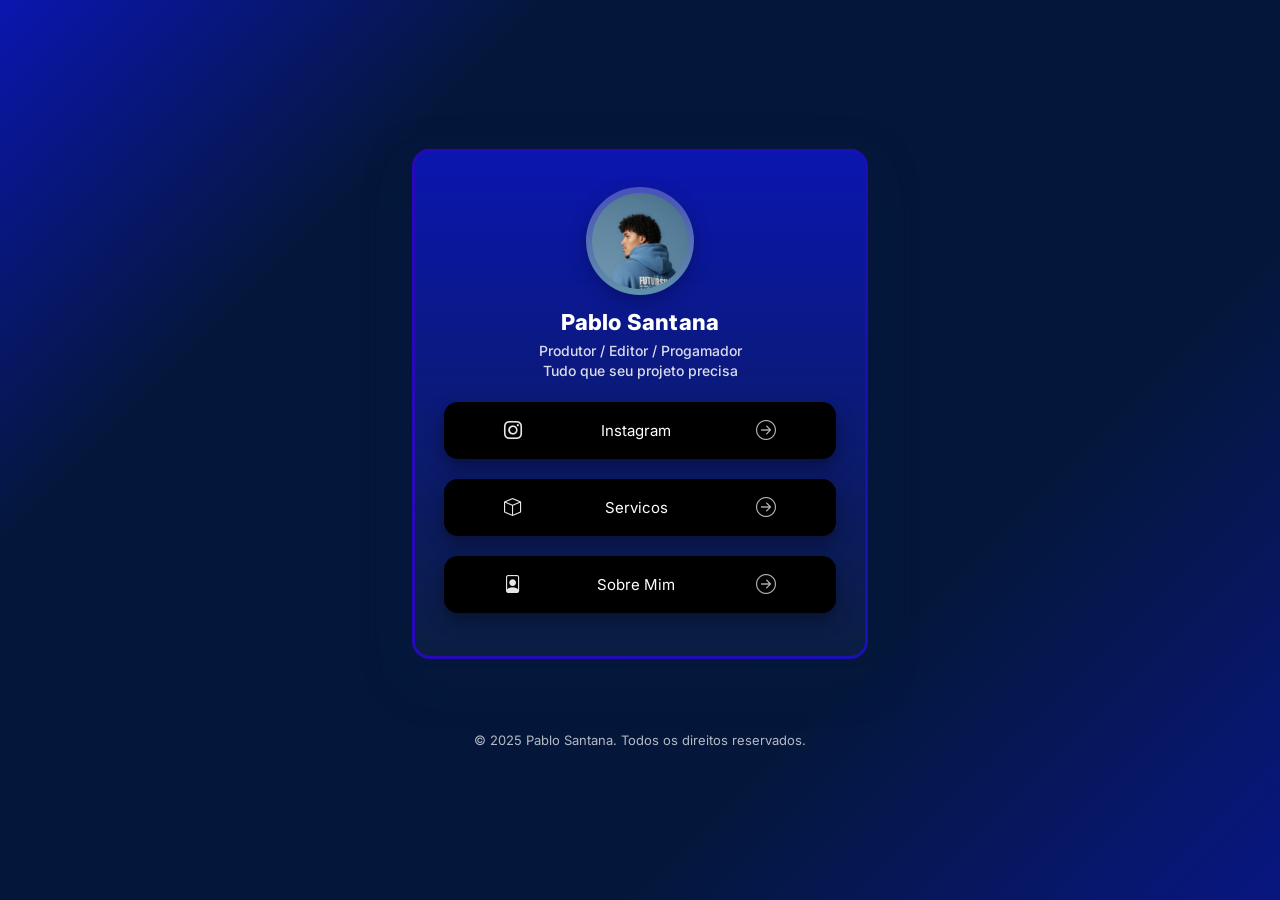
<file: pages/index.html>
<!doctype html>
<html lang="pt-BR">
<head>
  <meta charset="utf-8" />
  <meta name="viewport" content="width=device-width,initial-scale=1" />
  <title>Pablo Santana — Linkpage</title>
  <link rel="stylesheet" href="index.css">
  <!-- Fonte opcional -->
  <link rel="stylesheet" href="https://cdn.jsdelivr.net/npm/bootstrap-icons@1.11.3/font/bootstrap-icons.css">
  <link href="https://fonts.googleapis.com/css2?family=Inter:wght@300;500;700;800&display=swap" rel="stylesheet">
  <link rel="icon" href="perfil.jpeg" type="image/png">
</head>
<body>
  <div id="page-transition"></div>
  <main class="page">
    <section class="card" aria-label="Perfil de Pablo Santana">
      <div class="avatar-wrap">
        <img src="perfil.jpeg" alt="Foto de Amante" class="avatar">
      </div>

      <h1 class="name">Pablo Santana</h1>
      <p class="tagline">Produtor / Editor / Progamador <br/>Tudo que seu projeto precisa</p>

      <nav class="links" aria-label="Links sociais">
        <a class="btn" href="https://www.instagram.com/amante_mc/" target="_blank" rel="noopener">
          <span class="icon"><i class="bi bi-instagram"></i></span>
          <span class="textig">Instagram</span>
          <span class="out"><i class="bi bi-arrow-right-circle"></i></span>
        </a>

        <a class="btn" href="servicos.html" rel="noopener">
          <span class="icon"><i class="bi bi-box"></i></span>
          <span class="textyt">Servicos</span>
          <span class="out"><i class="bi bi-arrow-right-circle"></i></span>
        </a>


        <a class="btn" href="about.html" rel="noopener">
          <span class="icon"><i class="bi bi-file-person"></i></span>
          <span class="text">Sobre Mim</span>
          <span class="out"><i class="bi bi-arrow-right-circle"></i></span>
        </a>
      </nav>
    </section>
  </main>
 <footer>
  <p>&copy; 2025 Pablo Santana. Todos os direitos reservados.</p>
</footer>

<script src="transition.js"></script>

</body>
</html>
</file>
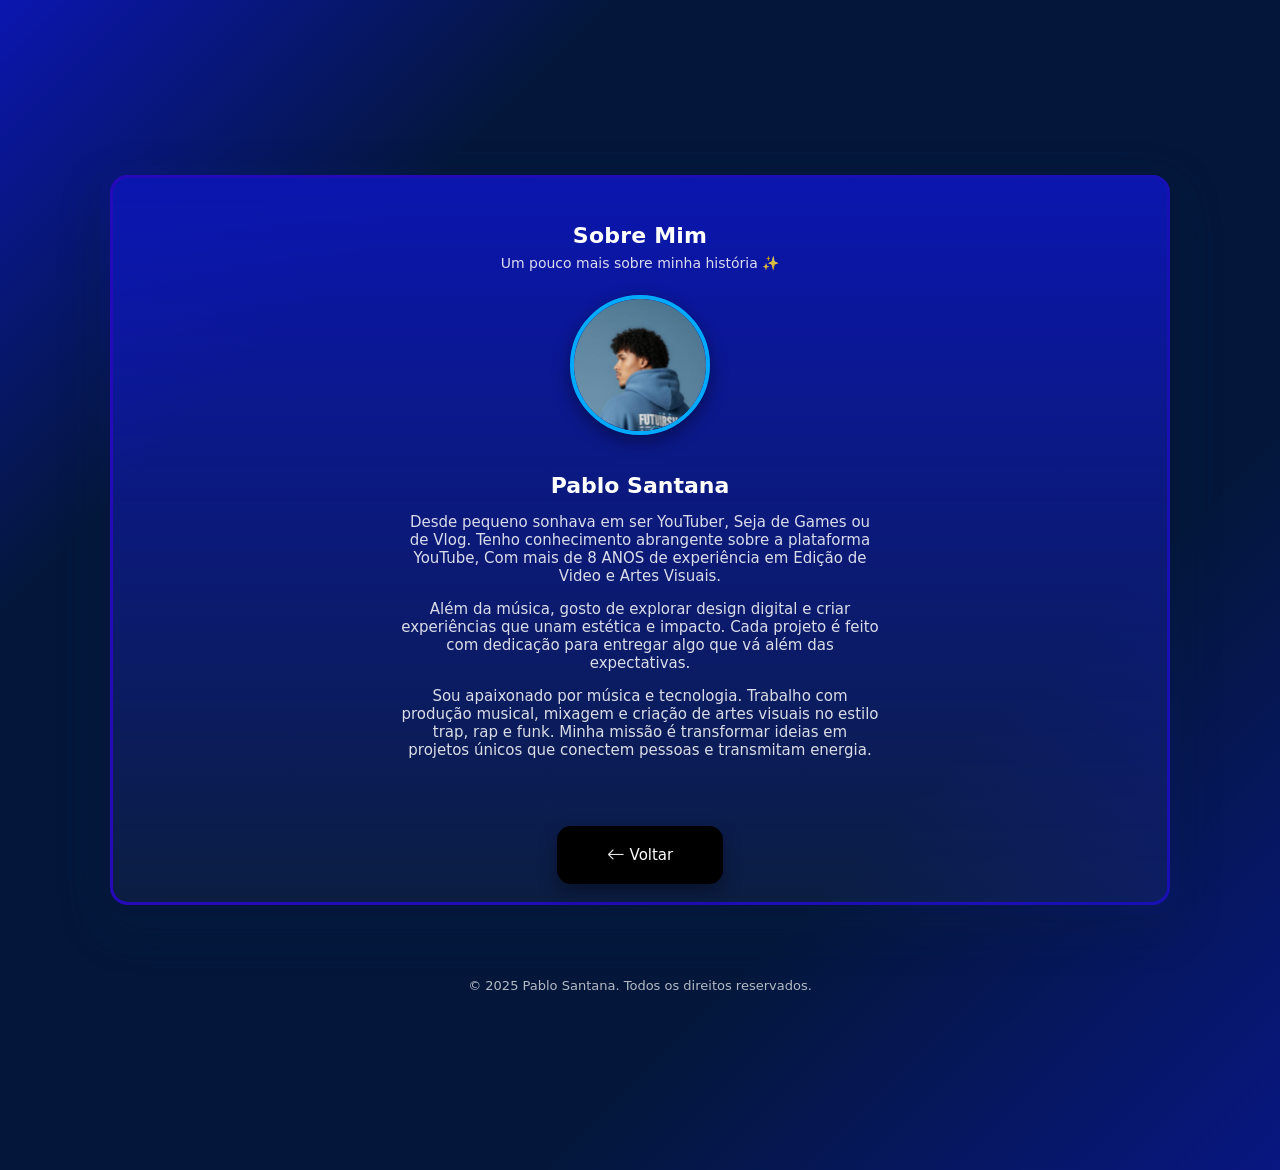
<file: pages/about.html>
<!doctype html>
<html lang="pt-BR">
<head>
  <meta charset="utf-8" />
  <meta name="viewport" content="width=device-width,initial-scale=1" />
  <title>Sobre Mim — Pablo Santana</title>
  <link rel="stylesheet" href="about.css">
  <link rel="stylesheet" href="https://cdn.jsdelivr.net/npm/bootstrap-icons@1.11.3/font/bootstrap-icons.css">
  <link rel="icon" href="perfil.jpeg" type="image/png">
  <style>
    /* estilo específico da página sobre */
    .about {
      display: flex;
      flex-direction: column;
      align-items: center;
      gap: 20px;
      text-align: center;
      margin-top: 20px;
      margin-bottom: 50px;
    }
    

    .about img {
      width: 140px;
      height: 140px;
      border-radius: 50%;
      object-fit: cover;
      border: 4px solid #0af;
      box-shadow: 0 6px 18px rgba(0,0,0,0.4);
    }

    .about h2 {
      font-size: 22px;
      margin-bottom: 10px;
      color: var(--text);
    }

    .about p {
      font-size: 15px;
      color: var(--muted);
      max-width: 480px;
    }
  </style>
</head>
<body>
  <div id="page-transition"></div>
  <main class="page">
    <section class="card">
      <h1 class="name">Sobre Mim</h1>
      <p class="tagline">Um pouco mais sobre minha história ✨</p>

      <div class="about">
        <img src="perfil.jpeg" alt="Foto de Pablo Santana">
        <div>
          <h2>Pablo Santana</h2>
          <p>
            Desde pequeno sonhava em ser YouTuber, Seja de Games ou de Vlog. Tenho conhecimento abrangente sobre a plataforma YouTube, Com mais de 8 ANOS de experiência em Edição de Video e Artes Visuais. 
          </p>
          <p>
            Além da música, gosto de explorar design digital e criar experiências que
            unam estética e impacto. Cada projeto é feito com dedicação para entregar
            algo que vá além das expectativas.
          </p>
          <p>
            Sou apaixonado por música e tecnologia. Trabalho com produção musical,
            mixagem e criação de artes visuais no estilo trap, rap e funk.  
            Minha missão é transformar ideias em projetos únicos que conectem pessoas
            e transmitam energia.
          </p>
        </div>
      </div>

      <br>
      
        <a class="btn" href="index.html">
        <span class="icon"><i class="bi bi-arrow-left"></i></span>
        <span class="text">Voltar</span>
      </a>

    </section>
  </main>
  <footer>
  <p>&copy; 2025 Pablo Santana. Todos os direitos reservados.</p>
</footer>

<script src="transition.js"></script>

</body>
</html>
</file>
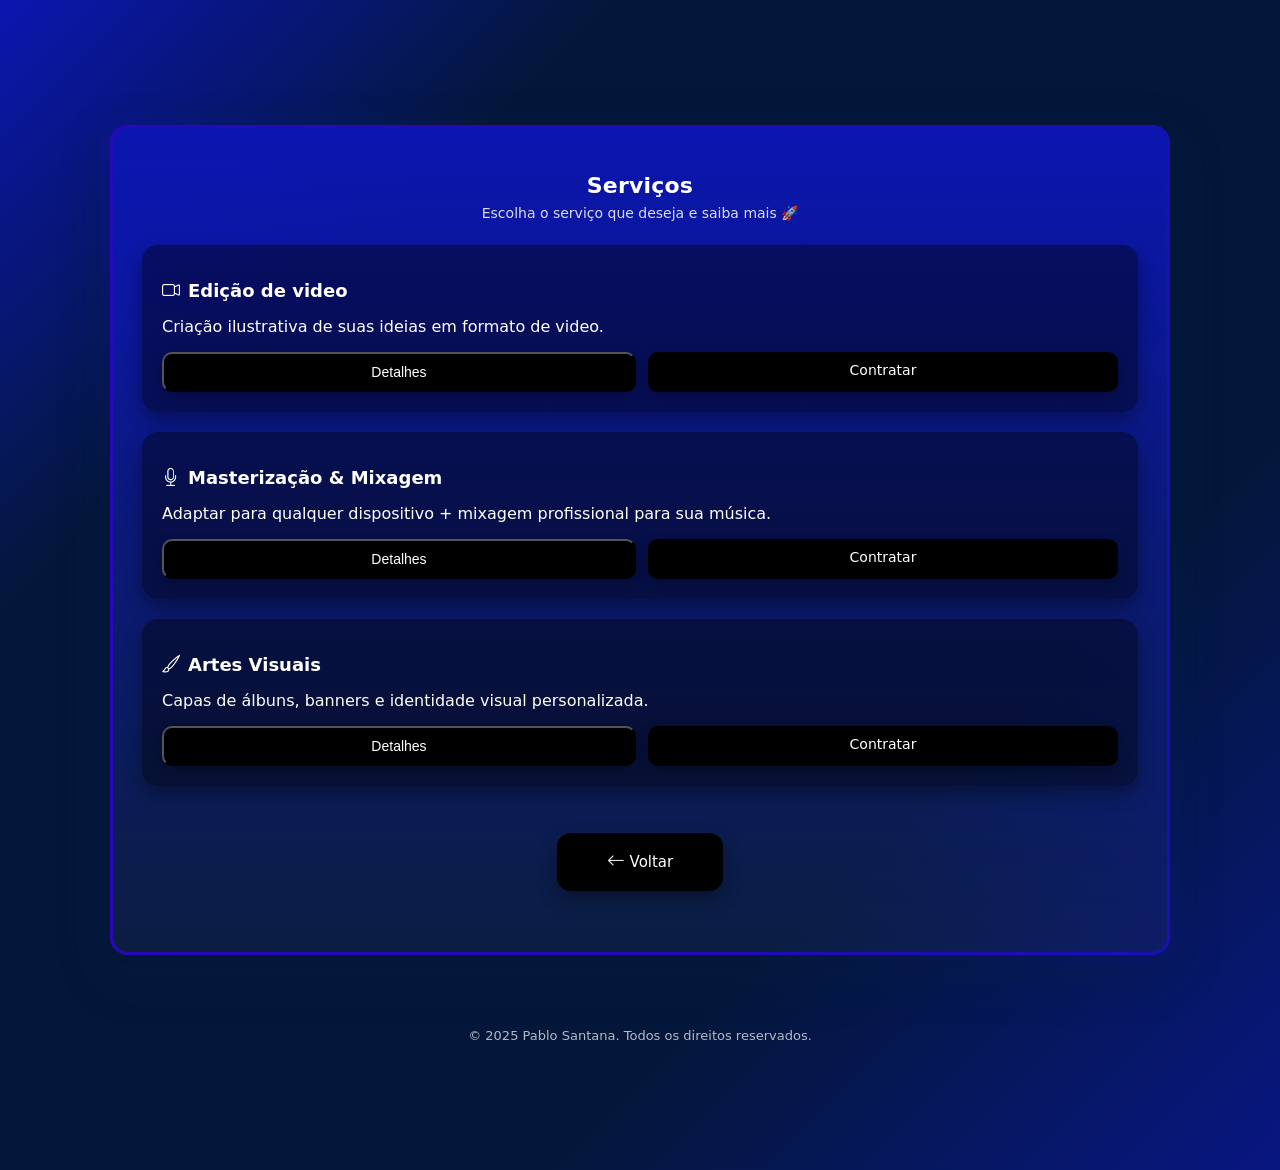
<file: pages/servicos.html>
<!doctype html>
<html lang="pt-BR">
<head>
  <meta charset="utf-8" />
  <meta name="viewport" content="width=device-width,initial-scale=1" />
  <title>Serviços — Pablo Santana</title>
  <link rel="stylesheet" href="services.css">
  <link rel="stylesheet" href="https://cdn.jsdelivr.net/npm/bootstrap-icons@1.11.3/font/bootstrap-icons.css">
  <link rel="icon" href="perfil.jpeg" type="image/png">
  <style>
    /* Ajustes específicos para a galeria de serviços */
    .services-grid {
      display: grid;
      grid-template-columns: 1fr;
      gap: 20px;
      margin-top: 20px;
      margin-bottom: 45px;
    }

    .service-card {
      background: rgba(0,0,0,0.4);
      border-radius: 16px;
      padding: 20px;
      color: white;
      text-align: left;
      box-shadow: 0 8px 18px rgba(0,0,0,0.35);
      transition: transform 0.2s ease;
    }

    .service-card:hover {
      transform: translateY(-5px);
    }

    .service-card h2 {
      font-size: 18px;
      margin-bottom: 8px;
      display: flex;
      align-items: center;
      gap: 8px;
    }

    .service-buttons {
      margin-top: 12px;
      display: flex;
      gap: 12px;
    }

    .btn-small {
      flex: 1;
      text-align: center;
      padding: 10px 14px;
      font-size: 14px;
      border-radius: 10px;
      background: #000;
      color: white;
      text-decoration: none;
      box-shadow: 0 4px 12px rgba(0,0,0,0.25);
      transition: all 0.2s ease;
    }

    .btn-small:hover {
      background: #0a5dc9;
      color: black;
      transform: scale(1.05);
    }

    /* Oculta detalhes por padrão */
    .service-details {
      display: none;
      margin-top: 10px;
      font-size: 14px;
      line-height: 1.4;
      color: #ddd;
    }

    .service-details.active {
      display: block;
    }
  </style>
</head>
<body>
  <div id="page-transition"></div>
    <main class="page">
    <section class="card">
      <h1 class="name">Serviços</h1>
      <p class="tagline">Escolha o serviço que deseja e saiba mais 🚀</p>

      <div class="services-grid">
        <!-- Serviço 1 -->
        <div class="service-card">
          <h2><i class="bi bi-camera-video"></i> Edição de video</h2>
          <p>Criação ilustrativa de suas ideias em formato de video.</p>
          <div class="service-buttons">
            <button class="btn-small" onclick="toggleDetails(this)">Detalhes</button>
            <a class="btn-small" href="https://w.app/yurxv7" target="_blank">Contratar</a>
          </div>
          <div class="service-details">
            <p>Ofereço trabalhos como:
            Vizualizer 2D, Vizualizer 3D, Tipografia etc.</p>
          </div>
        </div>

        <!-- Serviço 2 -->
        <div class="service-card">
          <h2><i class="bi bi-mic"></i> Masterização & Mixagem</h2>
          <p>Adaptar para qualquer dispositivo + mixagem profissional para sua música.</p>
          <div class="service-buttons">
            <button class="btn-small" onclick="toggleDetails(this)">Detalhes</button>
            <a class="btn-small" href="https://w.app/fhdqky" target="_blank">Contratar</a>
          </div>
          <div class="service-details">
            <p>Uso de plugins premium para entregar um som limpo.</p>
          </div>
        </div>

        <!-- Serviço 3 -->
        <div class="service-card">
          <h2><i class="bi bi-brush"></i> Artes Visuais</h2>
          <p>Capas de álbuns, banners e identidade visual personalizada.</p>
          <div class="service-buttons">
            <button class="btn-small" onclick="toggleDetails(this)">Detalhes</button>
            <a class="btn-small" href="https://w.app/z2qrgv" target="_blank">Contratar</a>
          </div>
          <div class="service-details">
            <p>Como Designer com experiencia, Trabalho com:
                <br>
                  <br>- Logotipos
                  <br>- Banners
                  <br>- Thumbnaills
                  <br>- Capa/Album
                  <br>- Artes 2D
            </p>
          </div>
        </div>
      </div>

      <br>
      <a class="btn" href="index.html">
        <span class="icon"><i class="bi bi-arrow-left"></i></span>
        <span class="text">Voltar</span>
      </a>
    </section>
  </main>

  <script>
    function toggleDetails(button) {
      const details = button.parentElement.nextElementSibling;
      details.classList.toggle("active");
      button.textContent = details.classList.contains("active") ? "Fechar" : "Detalhes";
    }
  </script>
  <footer>
  <p>&copy; 2025 Pablo Santana. Todos os direitos reservados.</p>
</footer>

<script src="transition.js"></script>

</body>
</html>
</file>
<file: pages/index.css>
:root{
  --bg1:#0b16b0;
  --bg2:#0b16b0;
  --card-bg: rgba(255,255,255,0.06);
  --glass: rgba(255,255,255,0.06);
  --black-btn: #000;
  --text: #ffffff;
  --muted: rgba(255,255,255,0.85);
  --radius: 18px;
  --gap: 5px;
  font-family: 'Inter', system-ui, -apple-system, "Segoe UI", Roboto, "Helvetica Neue", Arial;
  background: #0a5dc9;
}

*{box-sizing:border-box}
html,body{height:100%}
body{
  margin: 0;
  min-height: 100vh;
  background: linear-gradient(135deg, var(--bg1) 0%, #04173b 25%, #04173b 70%, var(--bg2) 120%);
  display:flex;
  flex-direction: column;
  align-items:center;
  justify-content:center;
  -webkit-font-smoothing:antialiased;
  -moz-osx-font-smoothing:grayscale;
}

/* central wrapper */
.page{
  width:100%;
  max-width:560px;
  display:flex;
  align-items:center;
  justify-content:center;
}

/* card */
.card {
  width: 85%;
  border-radius: 28px;
  padding: 38px 32px 28px;
  box-shadow: 0 18px 40px rgba(9,30,66,0.25), inset 0 1px 0 rgba(255,255,255,0.03);
  text-align: center;
  position: relative;
  overflow: hidden; /* importante p/ borda neon */
  background: linear-gradient(180deg, #0b16b0 0%, rgba(255,255,255,0.03) 100%);
  background-clip: padding-box;
  border: 10px solid transparent;
}

/* Neon Border Animation */
.card::before {
  content: "";
  position: absolute;
  inset: -2px;
  border-radius: 20px;
  padding: 5px;
  background: linear-gradient(270deg,
    #2609b8,
    #0992b8,
    #0b16b0,
    #2609b8);
  background-size: 600% 600%;
  animation: neonMove 8s linear infinite;
  -webkit-mask: 
    linear-gradient(#fff 0 0) content-box, 
    linear-gradient(#fff 0 0);
  -webkit-mask-composite: xor;
  mask-composite: exclude;
  pointer-events: none;
  z-index: 1;
}

@keyframes neonMove {
  0% { background-position: 0% 50%; }
  50% { background-position: 100% 50%; }
  100% { background-position: 0% 50%; }
}

/* conteúdo acima da borda neon */
.card * {
  position: relative;
  z-index: 2;
}

/* avatar */
.avatar-wrap{
  width:108px;
  height:108px;
  margin:0 auto 14px;
  border-radius:999px;
  padding:6px;
  background: linear-gradient(180deg, rgba(255,255,255,0.25), #6191ab);
  box-shadow:0 6px 18px rgba(0,0,0,0.25);
  display:flex;
  align-items:center;
  justify-content:center;
}
.avatar{
  width:100%;
  height:100%;
  object-fit:cover;
  border-radius:999px;
  display:block;
}

/* name + tagline */
.name{
  margin:10px 0 6px;
  color:var(--text);
  font-size:22px;
  font-weight:800;
  letter-spacing:0.2px;
}
.tagline{
  margin:0 0 22px;
  color:var(--muted);
  font-weight:500;
  font-size:14px;
  line-height:1.4;
}

/* links area */
.links{
  display:flex;
  flex-direction:column;
  gap:20px;
  margin-bottom:18px;
}

/* buttons */
.btn{
  display:flex;
  align-items:center;
  justify-content:center;
  gap:12px;
  text-decoration:none;
  padding:14px 60px;
  border-radius:14px;
  font-size:15px;
  transition:transform .12s ease, box-shadow .12s ease;
  user-select:none;
}

.btn:not(.contact){
  background:var(--black-btn);
  color:var(--text);
  box-shadow: 0 8px 18px rgba(0,0,0,0.35);
}
.btn:hover{
  cursor: pointer;
  background: #0a5dc9;
  color: black;
}

.btn .icon{
  display:inline-flex;
  font-size:18px;
  opacity:0.9;
}
.btn .text, .textyt, .textig{
  margin: 5px 5px;
  flex: auto;
}
.btn .out{
  margin-left:6px;
  opacity:0.7;
  font-size:20px;
}

/* hover effects */
.btn:hover{
  transform:translateY(-4px);
  box-shadow:0 18px 36px rgba(0,0,0,0.28);
}

/* Footer */
footer {
  margin-top: 50px;
  text-align: center;
  color: rgba(255, 255, 255, 0.7);
  font-size: 13px;
  width: 100%;
}

/* responsive tweaks */
@media (max-width:420px){
  .page{ padding:28px 14px; }
  .card{ padding:28px 18px; border-radius:20px; }
  .avatar-wrap{ width:92px; height:92px; }
  .name{ font-size:20px; }
}

/* badge */
.badge{
  position:fixed;
  right:16px;
  bottom:14px;
  background: #fff;
  color:#0a0a0a;
  padding:8px 10px;
  border-radius:10px;
  font-size:12px;
  box-shadow:0 6px 18px rgba(0,0,0,0.15);
  opacity:0.95;
}

/* Entrada */
/* === Entrada (mantém .page centralizada) === */
.page {
  opacity: 0;
  transform: translateY(20px);
  filter: blur(6px);
}

.page.animate-in {
  animation: fadeInUpBlur 0.9s ease-out forwards;
}

@keyframes fadeInUpBlur {
  from {
    opacity: 0;
    transform: translateY(20px);
    filter: blur(6px);
  }
  to {
    opacity: 1;
    transform: translateY(0);
    filter: blur(0);
  }
}

/* === Saída: aplica ao body E/OU .page para garantir que nada fique visível === */
body.fade-out,
.page.fade-out {
  opacity: 0 !important;
  transform: translateY(20px) !important;
  filter: blur(6px) !important;
  transition: opacity 0.6s ease, transform 0.6s ease, filter 0.6s ease;
  pointer-events: none;
}

/* Overlay azul para transições */
/* === Overlay azul — agora cobre 100% em QUALQUER tela === */
#page-transition {
  position: fixed !important;
  top: 0;
  left: 0;
  width: 100vw;
  height: 100dvh; /* compatível com notch e mobile moderno */
  background: #0d6efd;
  z-index: 999999 !important;
  opacity: 0;
  pointer-events: none;
  transition: opacity 0.6s ease;
}

#page-transition.active {
  opacity: 1;
  pointer-events: all;
}
</file>
<file: pages/about.css>
:root{
  --bg1:#0b16b0;
  --bg2:#0b16b0;
  --card-bg: rgba(255,255,255,0.06);
  --glass: rgba(255,255,255,0.06);
  --black-btn: #000;
  --text: #ffffff;
  --muted: rgba(255,255,255,0.85);
  --radius: 18px;
  --gap: 5px;
  font-family: 'Inter', system-ui, -apple-system, "Segoe UI", Roboto, "Helvetica Neue", Arial;
  background: #0a5dc9;
}

*{box-sizing:border-box}
html,body{height:100%}
body{
  margin: 0;
  min-height: 130vh;
  background: linear-gradient(135deg, var(--bg1) 0%, #04173b 25%, #04173b 70%, var(--bg2) 120%);
  display:flex;
  flex-direction: column;
  align-items:center;
  justify-content:center;
  -webkit-font-smoothing:antialiased;
  -moz-osx-font-smoothing:grayscale;
}

/* central wrapper */
.page{
  width:100%;
  max-width:560px;
  display:flex;
  align-items:center;
  justify-content:center;
}

/* card */
.card {
  width: 85%;
  height: 800px;
  border-radius: 28px;
  padding: 38px 32px 28px;
  box-shadow: 0 18px 40px rgba(9,30,66,0.25), inset 0 1px 0 rgba(255,255,255,0.03);
  text-align: center;
  position: relative;
  overflow: hidden; /* importante p/ borda neon */
  background: linear-gradient(180deg, #0b16b0 0%, rgba(255,255,255,0.03) 100%);
  background-clip: padding-box;
  border: 10px solid transparent;
}

/* Neon Border Animation */
.card::before {
  content: "";
  position: absolute;
  inset: -2px;
  border-radius: 20px;
  padding: 5px;
  background: linear-gradient(270deg,
    #2609b8,
    #0992b8,
    #0b16b0,
    #2609b8);
  background-size: 600% 600%;
  animation: neonMove 8s linear infinite;
  -webkit-mask: 
    linear-gradient(#fff 0 0) content-box, 
    linear-gradient(#fff 0 0);
  -webkit-mask-composite: xor;
  mask-composite: exclude;
  pointer-events: none;
  z-index: 1;
}

@keyframes neonMove {
  0% { background-position: 0% 50%; }
  50% { background-position: 100% 50%; }
  100% { background-position: 0% 50%; }
}

/* conteúdo acima da borda neon */
.card * {
  position: relative;
  z-index: 2;
}

/* avatar */
.avatar-wrap{
  width:108px;
  height:108px;
  margin:0 auto 14px;
  border-radius:999px;
  padding:6px;
  background: linear-gradient(180deg, rgba(255,255,255,0.25), #6191ab);
  box-shadow:0 6px 18px rgba(0,0,0,0.25);
  display:flex;
  align-items:center;
  justify-content:center;
}
.avatar{
  width:100%;
  height:100%;
  object-fit:cover;
  border-radius:999px;
  display:block;
}

/* name + tagline */
.name{
  margin:10px 0 6px;
  color:var(--text);
  font-size:22px;
  font-weight:800;
  letter-spacing:0.2px;
}
.tagline{
  margin:0 0 22px;
  color:var(--muted);
  font-weight:500;
  font-size:14px;
  line-height:1.4;
}

/* links area */
.links{
  display:flex;
  flex-direction:column;
  gap:20px;
  margin-bottom:18px;
}

/* buttons */
.btn{
  gap:12px;
  text-decoration:none;
  border-radius:14px;
  font-size:15px;
  padding: 20px 50px;
  transition:transform .12s ease, box-shadow .12s ease;
  user-select:none;
  display: grid-template-columns;
  margin: 0 auto;
  justify-content: center;
}

.btn:not(.contact){
  background:var(--black-btn);
  color:var(--text);
  box-shadow: 0 8px 18px rgba(0,0,0,0.35);
  
}
.btn:hover{
  cursor: pointer;
  background: #0a5dc9;
  color: black;
}

.btn .icon{
  display:inline-flex;
  font-size:18px;
  opacity:0.9;
}

.btn .out{
  margin-left:6px;
  opacity:0.7;
  font-size:20px;
}

/* hover effects */
.btn:hover{
  transform:translateY(-4px);
  box-shadow:0 18px 36px rgba(0,0,0,0.28);
}

/* Footer */
footer {
  margin-top: 50px;
  text-align: center;
  color: rgba(255, 255, 255, 0.7);
  font-size: 13px;
  width: 100%;
}

/* Mobile – padrão */
.services-grid {
  display: grid;
  grid-template-columns: 1fr; /* vertical */
  gap: 20px;
  margin-top: 20px;
}

/* Desktop – telas maiores que 768px */
@media (min-width: 768px) {
  .page {
    max-width: 1200px; /* aumenta a área central */
  }

  .card {
    width: 90%; /* ou width:auto */
    height: 750px;
  }

  .services-grid {
    grid-template-columns: repeat(3, 1fr); /* horizontal */
    gap: 20px;
  }
}

/* badge */
.badge{
  position:fixed;
  right:16px;
  bottom:14px;
  background: #fff;
  color:#0a0a0a;
  padding:8px 10px;
  border-radius:10px;
  font-size:12px;
  box-shadow:0 6px 18px rgba(0,0,0,0.15);
  opacity:0.95;
}

/* Entrada */
/* === Entrada (mantém .page centralizada) === */
.page {
  opacity: 0;
  transform: translateY(20px);
  filter: blur(6px);
}

.page.animate-in {
  animation: fadeInUpBlur 0.9s ease-out forwards;
}

@keyframes fadeInUpBlur {
  from {
    opacity: 0;
    transform: translateY(20px);
    filter: blur(6px);
  }
  to {
    opacity: 1;
    transform: translateY(0);
    filter: blur(0);
  }
}

/* === Saída: aplica ao body E/OU .page para garantir que nada fique visível === */
body.fade-out,
.page.fade-out {
  opacity: 0 !important;
  transform: translateY(20px) !important;
  filter: blur(6px) !important;
  transition: opacity 0.6s ease, transform 0.6s ease, filter 0.6s ease;
  pointer-events: none;
}

/* Overlay azul para transições */
#page-transition {
  position: fixed;
  inset: 0;
  background: #0d6efd; /* azul, pode trocar cor */
  z-index: 9999;
  opacity: 0;
  pointer-events: none;
  transition: opacity 0.6s ease;
}

/* Ativo na entrada ou saída */
#page-transition.active {
  opacity: 1;
  pointer-events: all;
}
</file>
<file: pages/services.css>
:root{
  --bg1:#0b16b0;
  --bg2:#0b16b0;
  --card-bg: rgba(255,255,255,0.06);
  --glass: rgba(255,255,255,0.06);
  --black-btn: #000;
  --text: #ffffff;
  --muted: rgba(255,255,255,0.85);
  --radius: 18px;
  --gap: 5px;
  font-family: 'Inter', system-ui, -apple-system, "Segoe UI", Roboto, "Helvetica Neue", Arial;
  background: #0a5dc9;
}

*{box-sizing:border-box}
html,body{height:100%}
body{
  margin: 0;
  min-height: 130vh;
  background: linear-gradient(135deg, var(--bg1) 0%, #04173b 25%, #04173b 70%, var(--bg2) 120%);
  display:flex;
  flex-direction: column;
  align-items:center;
  justify-content:center;
  -webkit-font-smoothing:antialiased;
  -moz-osx-font-smoothing:grayscale;
}

/* central wrapper */
.page{
  width:100%;
  max-width:560px;
  display:flex;
  align-items:center;
  justify-content:center;
}

/* card */
.card {
  width: 85%;
  height: 930px;
  border-radius: 28px;
  padding: 38px 32px 28px;
  box-shadow: 0 18px 40px rgba(9,30,66,0.25), inset 0 1px 0 rgba(255,255,255,0.03);
  text-align: center;
  position: relative;
  overflow: hidden; /* importante p/ borda neon */
  background: linear-gradient(180deg, #0b16b0 0%, rgba(255,255,255,0.03) 100%);
  background-clip: padding-box;
  border: 10px solid transparent;
}

/* Neon Border Animation */
.card::before {
  content: "";
  position: absolute;
  inset: -2px;
  border-radius: 20px;
  padding: 5px;
  background: linear-gradient(270deg,
    #2609b8,
    #0992b8,
    #0b16b0,
    #2609b8);
  background-size: 600% 600%;
  animation: neonMove 8s linear infinite;
  -webkit-mask: 
    linear-gradient(#fff 0 0) content-box, 
    linear-gradient(#fff 0 0);
  -webkit-mask-composite: xor;
  mask-composite: exclude;
  pointer-events: none;
  z-index: 1;
}

@keyframes neonMove {
  0% { background-position: 0% 50%; }
  50% { background-position: 100% 50%; }
  100% { background-position: 0% 50%; }
}

/* conteúdo acima da borda neon */
.card * {
  position: relative;
  z-index: 2;
}

/* avatar */
.avatar-wrap{
  width:108px;
  height:108px;
  margin:0 auto 14px;
  border-radius:999px;
  padding:6px;
  background: linear-gradient(180deg, rgba(255,255,255,0.25), #6191ab);
  box-shadow:0 6px 18px rgba(0,0,0,0.25);
  display:flex;
  align-items:center;
  justify-content:center;
}
.avatar{
  width:100%;
  height:100%;
  object-fit:cover;
  border-radius:999px;
  display:block;
}

/* name + tagline */
.name{
  margin:10px 0 6px;
  color:var(--text);
  font-size:22px;
  font-weight:800;
  letter-spacing:0.2px;
}
.tagline{
  margin:0 0 22px;
  color:var(--muted);
  font-weight:500;
  font-size:14px;
  line-height:1.4;
}

/* links area */
.links{
  display:flex;
  flex-direction:column;
  gap:20px;
  margin-bottom:18px;
}

/* buttons */
.btn{
  gap:12px;
  text-decoration:none;
  border-radius:14px;
  font-size:15px;
  padding: 20px 50px;
  transition:transform .12s ease, box-shadow .12s ease;
  user-select:none;
  display: grid-template-columns;
  margin: 0 auto;
  justify-content: center;
}

.btn:not(.contact){
  background:var(--black-btn);
  color:var(--text);
  box-shadow: 0 8px 18px rgba(0,0,0,0.35);
  
}
.btn:hover{
  cursor: pointer;
  background: #0a5dc9;
  color: black;
}

.btn .icon{
  display:inline-flex;
  font-size:18px;
  opacity:0.9;
}

.btn .out{
  margin-left:6px;
  opacity:0.7;
  font-size:20px;
}

/* hover effects */
.btn:hover{
  transform:translateY(-4px);
  box-shadow:0 18px 36px rgba(0,0,0,0.28);
}

/* Footer */
footer {
  margin-top: 50px;
  text-align: center;
  color: rgba(255, 255, 255, 0.7);
  font-size: 13px;
  width: 100%;
}

/* Mobile – padrão */
.services-grid {
  display: grid;
  grid-template-columns: 1fr; /* vertical */
  gap: 20px;
  margin-top: 20px;
}

/* Desktop – telas maiores que 768px */
@media (min-width: 768px) {
  .page {
    max-width: 1200px; /* aumenta a área central */
  }

  .card {
    width: 90%; /* ou width:auto */
    height: 850px;
  }

  .services-grid {
    grid-template-columns: repeat(3, 1fr); /* horizontal */
    gap: 20px;
  }
}

/* badge */
.badge{
  position:fixed;
  right:16px;
  bottom:14px;
  background: #fff;
  color:#0a0a0a;
  padding:8px 10px;
  border-radius:10px;
  font-size:12px;
  box-shadow:0 6px 18px rgba(0,0,0,0.15);
  opacity:0.95;
}

/* Entrada */
/* === Entrada (mantém .page centralizada) === */
.page {
  opacity: 0;
  transform: translateY(20px);
  filter: blur(6px);
}

.page.animate-in {
  animation: fadeInUpBlur 0.9s ease-out forwards;
}

@keyframes fadeInUpBlur {
  from {
    opacity: 0;
    transform: translateY(20px);
    filter: blur(6px);
  }
  to {
    opacity: 1;
    transform: translateY(0);
    filter: blur(0);
  }
}

/* === Saída: aplica ao body E/OU .page para garantir que nada fique visível === */
body.fade-out,
.page.fade-out {
  opacity: 0 !important;
  transform: translateY(20px) !important;
  filter: blur(6px) !important;
  transition: opacity 0.6s ease, transform 0.6s ease, filter 0.6s ease;
  pointer-events: none;
}

/* Overlay azul para transições */
#page-transition {
  position: fixed;
  inset: 0;
  background: #0d6efd; /* azul, pode trocar cor */
  z-index: 9999;
  opacity: 0;
  pointer-events: none;
  transition: opacity 0.6s ease;
}

/* Ativo na entrada ou saída */
#page-transition.active {
  opacity: 1;
  pointer-events: all;
}
</file>
